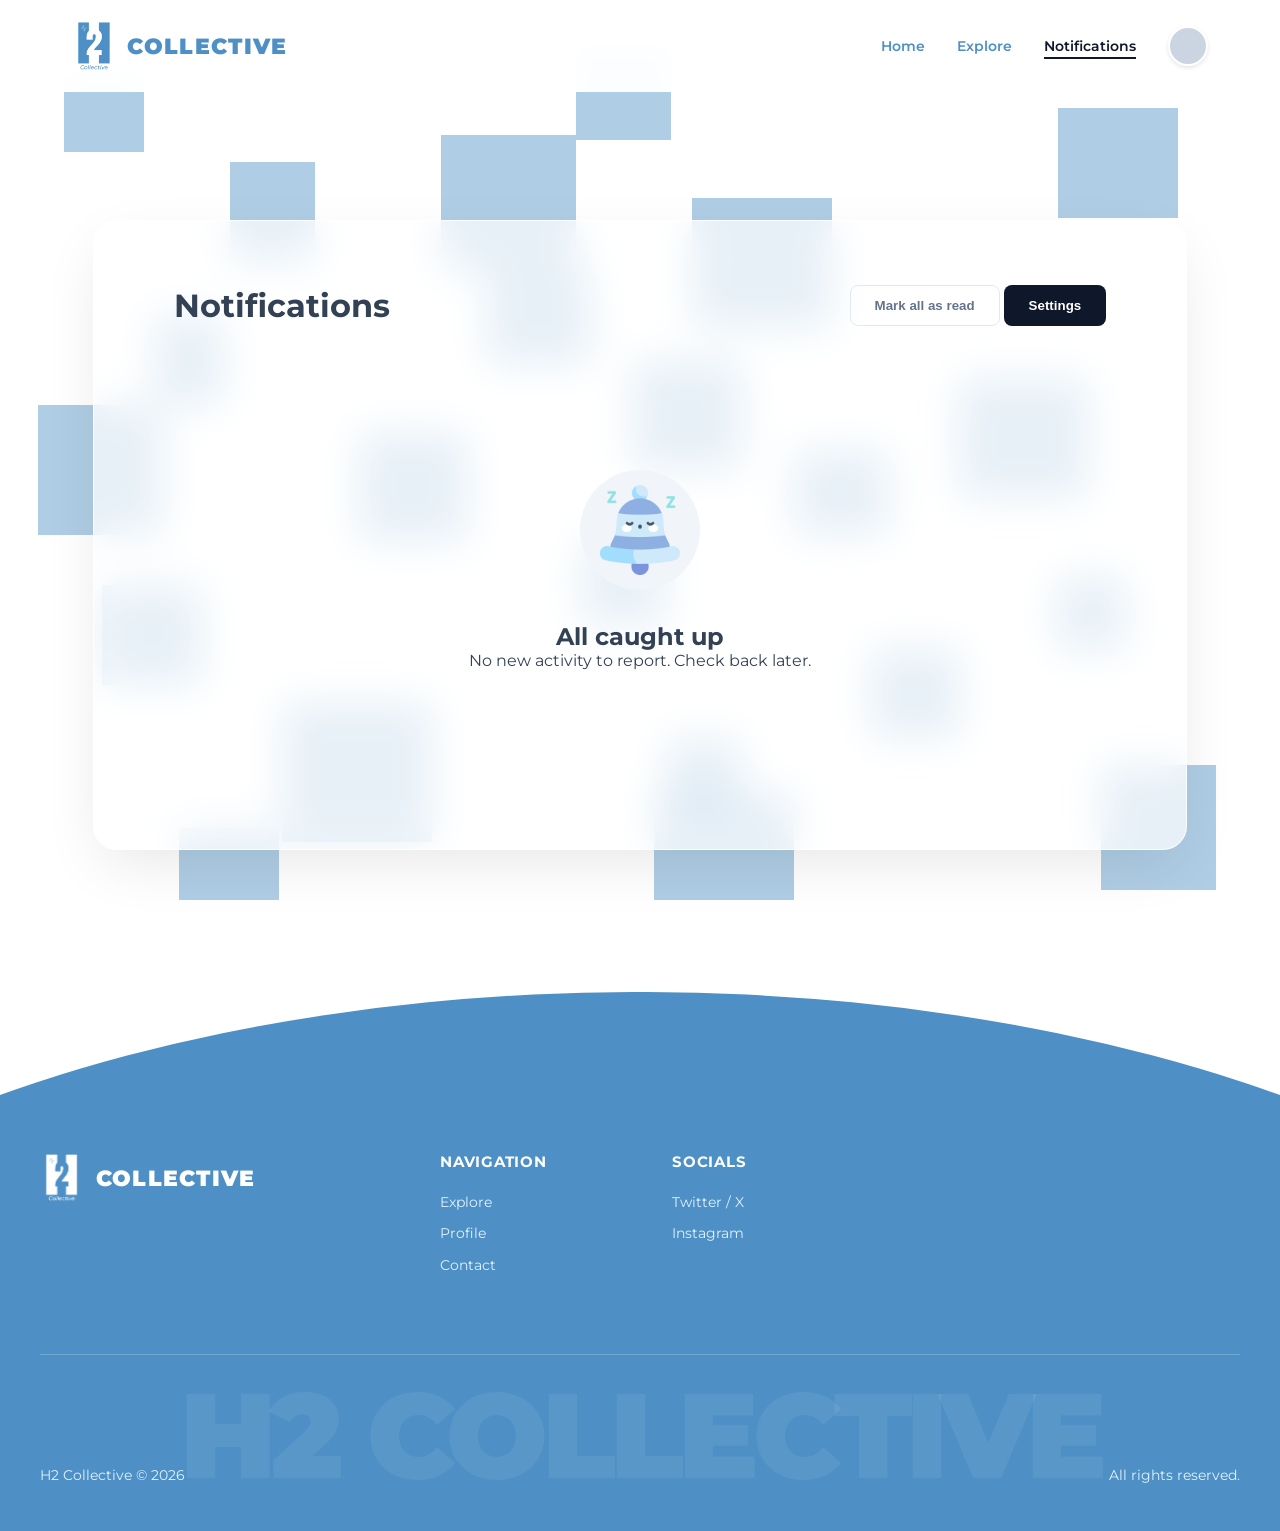
<file: notifications.html>
<!DOCTYPE html>
<html lang="en">
<head>
  <meta charset="UTF-8">
  <meta name="viewport" content="width=device-width, initial-scale=1.0">
  <title>Notifications - H2 Collective</title>
  <link rel="stylesheet" href="landing.css">
  <link rel="stylesheet" href="explore.css">
  <link rel="stylesheet" href="notifications.css">
  <link href="https://fonts.googleapis.com/css2?family=Montserrat:wght@300;400;600;700;900&display=swap" rel="stylesheet">
</head>
<body>

  <div class="landing-wrapper">
    <!-- Blob Engine -->
    <div class="explore-bg-swarm-container">
      <script>
        for (let i = 1; i <= 37; i++) {
          document.write(`<div class="swarm-morph-blob sharp-blob-${i}"></div>`);
        }
      </script>
    </div>
    
    <!-- Updated Universal Navigation -->
    <nav class="landing-nav">
  <div class="nav-container">
    <a href="index.html" class="logo-group light-theme">
      <img src="assets/light-logo.png" alt="H2 Collective" class="brand-logo-img">
      <span class="logo-text">COLLECTIVE</span>
    </a>
    
    <div class="nav-toggle" id="navToggle">
      <span></span><span></span><span></span>
    </div>
    
    <div class="nav-links" id="navLinks">
      <a href="index.html" class="nav-link-item">Home</a>
      <a href="explore.html" class="nav-link-item">Explore</a>
      <a href="notifications.html" class="nav-link-item active-page">Notifications</a>
      
      <div class="nav-profile-container">
        <a href="profile.html" class="nav-profile-icon">
          <div class="profile-avatar-placeholder"></div>
        </a>
        <div class="profile-dropdown-menu">
          <div class="dropdown-header">
            <span class="user-name">User Account</span>
            <span class="user-email">innovator@h2.collective</span>
          </div>
          <a href="profile.html">My Profile</a>
          <a href="settings.html">Settings</a>
          <hr class="dropdown-divider">
          <a href="logout.html" class="logout-link">Log Out</a>
        </div>
      </div>
    </div>
  </div>
</nav>

    <main class="notification-full-panel">
      <div class="notification-content-well">
        <div class="panel-header">
          <h1>Notifications</h1>
          <div class="panel-actions">
            <button class="action-btn secondary">Mark all as read</button>
            <button class="action-btn primary">Settings</button>
          </div>
        </div>
        <div class="empty-state-container">
          <div class="notification-icon-sleep">
            <img src="assets/sleep-bell.png" alt="Sleep Bell">
          </div>
          <h2>All caught up</h2>
          <p>No new activity to report. Check back later.</p>
        </div>
      </div>
    </main>

    <footer id="contact-section" class="landing-footer-brand">
      <div class="footer-top-grid">
        <div class="footer-brand-info">
          <div class="logo-group blue-theme">
            <img src="assets/blue-logo.png" alt="H2 Collective Icon" class="brand-logo-img">
            <span class="logo-text">COLLECTIVE</span>
          </div>
        
        </div>

        <div class="footer-link-column">
          <h4>Navigation</h4>
          <a href="#explore-highlights">Explore</a>
          <a href="profile.html">Profile</a>
          <a href="#contact-section">Contact</a>
        </div>

        <div class="footer-link-column">
          <h4>Socials</h4>
          <a href="https://x.com" target="_blank" rel="noopener">Twitter / X</a>
          <a href="https://instagram.com" target="_blank" rel="noopener">Instagram</a>
        </div>

      </div>

      <div class="footer-bottom-wrapper">
        <div class="footer-watermark-text">H2 COLLECTIVE</div>
        <div class="footer-legal-bar">
          <p>H2 Collective &copy; 2026</p>
          <p>All rights reserved.</p>
        </div>
      </div>
    </footer>
  </div>

  <!-- Mobile Menu Logic -->
  <script>
    document.addEventListener('DOMContentLoaded', () => {
      const navToggle = document.getElementById('navToggle');
      const navLinks = document.getElementById('navLinks');
      
      navToggle.addEventListener('click', (e) => {
        e.stopPropagation();
        navLinks.classList.toggle('active');
      });

      document.addEventListener('click', (e) => {
        if (!navLinks.contains(e.target) && !navToggle.contains(e.target)) {
          navLinks.classList.remove('active');
        }
      });
    });
  </script>
</body>
</html>
</file>
<file: landing.css>
/* --- Core Structural Configurations & Reset --- */
* {
  box-sizing: border-box;
  margin: 0;
  padding: 0;
}

html {
  scroll-behavior: smooth;
}

body {
  font-family: 'Montserrat', sans-serif;
  background-color: #ffffff;
  color: #334155;
  overflow-x: hidden;
}

.landing-wrapper {
  width: 100%;
  margin: 0 auto;
}

/* --- Brand Identity & Enhanced Logo Proportions --- */
.logo-group {
  display: flex;
  align-items: center;
  gap: 0.8rem;
}

.brand-logo-img {
  display: block;
  max-height: 52px; 
  width: auto;
  object-fit: contain;
}

.logo-text {
  font-size: 1.35rem; 
  font-weight: 900;
  letter-spacing: 0.06em;
  user-select: none;
}

.light-theme .logo-text {
  color: #4e90c5; 
}

.blue-theme .logo-text {
  color: #ffffff;
}

/* --- Native Scroll entry animations --- */
@keyframes scrollEntryFade {
  from { opacity: 0; transform: translateY(30px); }
  to { opacity: 1; transform: translateY(0); }
}

.native-scroll-in {
  animation: scrollEntryFade linear both;
  animation-timeline: view();
  animation-range: entry 0% cover 45%;
}

/* --- Navigation Sticky Scroll Animation --- */
@keyframes navSnapWidthAndLaunchAnimation {
  0% {
    max-width: 100%;
    top: 0px;
    border-radius: 0px;
    box-shadow: 0 0 0 rgba(0,0,0,0);
    border-bottom: 1px solid #f1f5f9;
  }
  70% {
    max-width: 1200px;
    top: 20px; 
    border-radius: 0 0 0.75rem 0.75rem;
  }
  100% {
    max-width: 1200px;
    top: 15px; 
    border-radius: 0.75rem;
    box-shadow: 0 16px 36px -12px rgba(15, 23, 42, 0.16);
    border: 1px solid rgba(78, 144, 197, 0.25);
  }
}

.landing-nav {
  position: sticky;
  top: 0;
  width: 100%;
  padding: 1.25rem 0;
  background-color: rgba(255, 255, 255, 0.96);
  backdrop-filter: blur(12px);
  -webkit-backdrop-filter: blur(12px);
  z-index: 1000;
  margin-left: auto;
  margin-right: auto;
  left: 0;
  right: 0;
  
  animation: navSnapWidthAndLaunchAnimation cubic-bezier(0.175, 0.885, 0.32, 1.275) both;
  animation-timeline: scroll();
  animation-range: 0px 100px;
}

.nav-container {
  max-width: 1200px;
  margin: 0 auto;
  padding: 0 2rem;
  display: flex;
  justify-content: space-between;
  align-items: center;
}

.nav-links {
  display: flex;
  align-items: center;
  gap: 2.5rem;
  text-decoration: none;
}
.logo-group {
  text-decoration: none;

}

.nav-link-item {
  text-decoration: none;
  color: #4e90c5; 
  font-size: 0.9rem;
  font-weight: 600;
  position: relative;
  padding: 0.25rem 0;
}

.nav-link-item::after {
  content: '';
  position: absolute;
  bottom: 0;
  left: 0;
  width: 100%;
  height: 2px;
  background-color: #4e90c5;
  transform: scaleX(0);
  transform-origin: right;
  transition: transform 0.3s cubic-bezier(0.16, 1, 0.3, 1);
}

.nav-link-item:hover::after {
  transform: scaleX(1);
  transform-origin: left;
}

.nav-cta-btn {
  text-decoration: none;
  background-color: #4e90c5;
  color: #ffffff;
  font-size: 0.875rem;
  font-weight: 700;
  padding: 0.6rem 1.5rem;
  border-radius: 0.5rem;
  transition: all 0.3s cubic-bezier(0.16, 1, 0.3, 1);
}

.nav-cta-btn:hover {
  background-color: #3b7bb0;
  transform: translateY(-2px) scale(1.03);
  box-shadow: 0 8px 20px rgba(78, 144, 197, 0.25);
}

/* --- HERO MODULE LAYOUT --- */
.hero-section.video-hero {
  position: relative;
  width: 100%;
  min-height: 85vh;
  padding: 8rem 2rem;
  margin-bottom: 5rem;
  display: flex;
  flex-direction: column;
  align-items: center;
  justify-content: center;
  overflow: hidden;
  background-color: #0f172a; 
}

.hero-video-background {
  position: absolute;
  top: 0;
  left: 0;
  width: 100%;
  height: 100%;
  z-index: 1; 
}

.hero-video-background video {
  width: 100% !important;
  height: 100% !important;
  object-fit: cover !important;
  display: block !important;
}

.hero-content {
  position: relative;
  z-index: 5; 
  text-align: center;
  max-width: 850px;
  margin: 0 auto;
}

.hero-badge {
  background-color: rgba(78, 144, 197, 0.35);
  color: #ffffff; 
  font-size: 0.75rem;
  font-weight: 700;
  padding: 0.5rem 1.25rem;
  border-radius: 4px;
  text-transform: uppercase;
  letter-spacing: 0.08em;
  margin-bottom: 2rem;
  display: inline-block;
  backdrop-filter: blur(4px);
  -webkit-backdrop-filter: blur(4px);
}

.hero-title {
  font-size: 3.5rem;
  font-weight: 900;
  color: #ffffff; 
  letter-spacing: -0.04em;
  line-height: 1.15;
  margin-bottom: 1.5rem;
  text-shadow: 0 4px 24px rgba(0, 0, 0, 0.75), 0 2px 4px rgba(0, 0, 0, 0.6);
}

.motto-slot-container {
  width: 100%;
  max-width: 650px;
  margin: 0 auto 1.5rem auto;
  min-height: 40px; 
}

.hero-subtitle {
  font-size: 1.2rem;
  color: #f8fafc; 
  line-height: 1.7;
  margin-bottom: 3rem;
  text-shadow: 0 2px 14px rgba(0, 0, 0, 0.8);
}

.btn {
  text-decoration: none;
  font-size: 0.95rem;
  font-weight: 700;
  padding: 1rem 2.25rem;
  border-radius: 0.5rem;
  transition: all 0.3s cubic-bezier(0.16, 1, 0.3, 1);
  display: inline-block;
}

.btn-hero-primary { 
  background-color: #4e90c5; 
  color: #ffffff; 
  box-shadow: 0 4px 14px rgba(0, 0, 0, 0.35);
  margin-right: 1rem;
}
.btn-hero-primary:hover { 
  background-color: #3b7bb0; 
  transform: translateY(-4px) scale(1.02); 
  box-shadow: 0 12px 24px rgba(78, 144, 197, 0.45);
}
.btn-hero-secondary { 
  background-color: rgba(255, 255, 255, 0.2); 
  color: #ffffff; 
  border: 1px solid rgba(255, 255, 255, 0.4);
  backdrop-filter: blur(8px);
  -webkit-backdrop-filter: blur(8px);
  box-shadow: 0 4px 14px rgba(0, 0, 0, 0.25);
}
.btn-hero-secondary:hover {
  background-color: rgba(255, 255, 255, 0.35);
  transform: translateY(-4px) scale(1.02);
  border-color: rgba(255, 255, 255, 0.7);
}

.home-mechanics { padding: 4rem 2rem; background: #f8fafc; }
.mechanics-container { max-width: 1200px; margin: 0 auto; }
.mechanics-grid { 
  display: grid; 
  grid-template-columns: repeat(auto-fit, minmax(300px, 1fr)); 
  gap: 2rem; 
  margin-top: 3rem; 
}
.mech-card { 
  padding: 2rem; 
  background: white; 
  border-radius: 1rem; 
  border: 1px solid #e2e8f0; 
}
.mech-card h3 { margin-bottom: 1rem; color: #0f172a; }
.mech-card p { color: #64748b; font-size: 0.95rem; line-height: 1.6; }


/* --- SECTION 1: Asymmetric Role Blobs --- */
.roles-section {
  position: relative;
  display: flex;
  gap: 2.5rem;
  margin-bottom: 4rem;
  max-width: 1200px;
  margin-left: auto;
  margin-right: auto;
  padding: 6rem 2rem;
}

.edge-blob {
  position: absolute;
  background-color: #4e90c5;
  opacity: 0.14;
  z-index: 1;
  pointer-events: none;
}

.blob-alpha { width: 280px; height: 280px; left: -100px; top: -5%; animation: collideOrbitAlpha 11s infinite cubic-bezier(0.37, 0, 0.63, 1) alternate; }
.blob-beta { width: 240px; height: 310px; right: -90px; bottom: -2%; animation: collideOrbitBeta 13s infinite cubic-bezier(0.37, 0, 0.63, 1) alternate; }
.blob-gamma { width: 190px; height: 190px; left: 35%; bottom: -15%; animation: collideOrbitGamma 9s infinite cubic-bezier(0.37, 0, 0.63, 1) alternate; }
.blob-delta { width: 220px; height: 220px; left: -50px; bottom: 10%; animation: collideOrbitDelta 15s infinite cubic-bezier(0.37, 0, 0.63, 1) alternate; }
.blob-epsilon { width: 260px; height: 200px; right: 20%; top: -10%; animation: collideOrbitEpsilon 12s infinite cubic-bezier(0.37, 0, 0.63, 1) alternate; }

@keyframes collideOrbitAlpha {
  0% { border-radius: 40% 60% 40% 60% / 50%; transform: translate(0, 0) scale(1) rotate(0deg); }
  50% { border-radius: 60% 40% 70% 30% / 40% 60%; transform: translate(45px, 60px) scale(1.15) rotate(120deg); }
  100% { border-radius: 35% 65% 45% 55% / 55% 45%; transform: translate(-20px, 110px) scale(0.9) rotate(240deg); }
}
@keyframes collideOrbitBeta {
  0% { border-radius: 50%; transform: translate(0, 0) rotate(0deg); }
  45% { border-radius: 30% 70% 40% 60% / 60% 40%; transform: translate(-60px, -70px) scale(1.08) rotate(-90deg); }
  100% { border-radius: 65% 35% 60% 40% / 40% 60%; transform: translate(15px, -130px) scale(0.95) rotate(-180deg); }
}
@keyframes collideOrbitGamma { 0% { border-radius: 60% 40% 50% 50%; transform: translate(0, 0) scale(1); } 100% { border-radius: 40% 60% 65% 35%; transform: translate(-80px, -90px) scale(1.2); } }
@keyframes collideOrbitDelta {
  0% { border-radius: 35% 65% 50% 50% / 40% 40% 60% 60%; transform: translateY(0) translateX(0); }
  50% { border-radius: 55% 45% 35% 65% / 60% 50% 50% 40%; transform: translateY(-100px) translateX(30px) scale(1.1); }
  100% { border-radius: 45% 55% 60% 40% / 45% 45% 55% 55%; transform: translateY(-40px) translateX(65px) scale(0.95); }
}
@keyframes collideOrbitEpsilon { 0% { border-radius: 50% 50% 40% 60%; transform: translate(0, 0) scale(0.95); } 100% { border-radius: 35% 65% 65% 35%; transform: translate(90px, 80px) scale(1.15) rotate(75deg); } }

.role-card {
  flex: 1;
  background-color: #ffffff;
  border: 1px solid #e2e8f0;
  border-radius: 0.75rem;
  padding: 3rem 2.5rem;
  position: relative;
  z-index: 5; 
  transition: transform 0.4s cubic-bezier(0.16, 1, 0.3, 1), box-shadow 0.4s cubic-bezier(0.16, 1, 0.3, 1), border-color 0.3s ease;
}
.role-card:hover { 
  transform: translateY(-10px) scale(1.01); 
  border-color: #4e90c5;
  box-shadow: 0 24px 45px -10px rgba(78, 144, 197, 0.16); 
}
.role-icon { font-size: 2.25rem; margin-bottom: 1.5rem; display: inline-block; transition: transform 0.3s ease; }
.role-card:hover .role-icon { transform: scale(1.2) rotate(6deg); }
.role-title { font-size: 1.4rem; font-weight: 700; color: #000000; margin-bottom: 1rem; }
.role-description { font-size: 0.95rem; color: #64748b; line-height: 1.65; }

/* --- UNIFIED GREY BACKDROP CONFIGURATION --- */
.unified-grey-container {
  width: 100%;
  background-color: #f8fafc; 
  border-top: 1px solid #e2e8f0;
  border-bottom: 1px solid #e2e8f0;
  padding: 6rem 0;
  margin-bottom: 4rem;
}

.about-section {
  width: 100%;
  padding-bottom: 5rem;
}

.about-inner { 
  max-width: 1200px;
  margin: 0 auto;
  display: flex; 
  gap: 4rem; 
  align-items: center; 
  padding: 0 2rem;
}
.about-narrative { flex: 1.2; }
.mini-accent-title { color: #4e90c5; font-size: 0.75rem; font-weight: 700; text-transform: uppercase; margin-bottom: 0.75rem; letter-spacing: 0.05em; }
.about-main-title { font-size: 2.25rem; font-weight: 900; color: #000000; line-height: 1.2; margin-bottom: 1.5rem; letter-spacing: -0.02em; }
.about-lead-text { font-size: 1.05rem; color: #475569; line-height: 1.65; margin-bottom: 2rem; }
.about-pillars { display: flex; flex-direction: column; gap: 2rem; }
.pillar-item { display: flex; gap: 1.25rem; }
.pillar-indicator { width: 4px; background-color: #4e90c5; border-radius: 2px; flex-shrink: 0; }
.pillar-title { font-size: 1.1rem; font-weight: 700; color: #000000; margin-bottom: 0.35rem; }
.pillar-desc { font-size: 0.875rem; color: #64748b; line-height: 1.55; }
.about-media-block { flex: 1; }
.media-card-wrapper { position: relative; border: 1px solid #e2e8f0; border-radius: 0.75rem; overflow: hidden; box-shadow: 0 10px 30px rgba(0,0,0,0.03); }
.about-image-asset { width: 100%; height: auto; display: block; }
.media-floating-badge { position: absolute; bottom: 1rem; left: 1rem; background-color: #000000; color: #ffffff; font-size: 0.75rem; font-weight: 700; padding: 0.5rem 0.85rem; border-radius: 4px; display: flex; align-items: center; gap: 0.5rem; }
.media-floating-badge .pulse-dot { width: 6px; height: 6px; background-color: #4e90c5; border-radius: 50%; animation: beacon 2s infinite ease-in-out; }

/* --- Functional Workflow --- */
.flow-section {
  max-width: 1200px;
  margin: 0 auto;
  background-color: #ffffff;
  border: 1px solid #e2e8f0;
  border-radius: 1rem;
  padding: 4rem 2rem;
  text-align: center;
}
.section-heading { font-size: 1.75rem; font-weight: 800; color: #000000; margin-bottom: 3rem; }
.flow-container { display: flex; gap: 2rem; text-align: left; }
.flow-step { flex: 1; background-color: #f8fafc; border: 1px solid #e2e8f0; padding: 2rem; border-radius: 0.5rem; transition: transform 0.3s ease; }
.flow-step:hover { transform: translateY(-4px); }
.step-num { font-size: 2rem; font-weight: 900; color: rgba(78, 144, 197, 0.25); margin-bottom: 1rem; }
.step-title { font-size: 1.125rem; font-weight: 700; color: #000000; margin-bottom: 0.5rem; }
.step-text { font-size: 0.875rem; color: #64748b; line-height: 1.55; }

/* --- EXPLORE HIGHLIGHTS SECTION --- */
.explore-highlight-section {
  max-width: 1200px;
  margin: 0 auto;
  padding: 0 2rem 10rem 2rem; /* Enhanced padding bottom for extra container length */
  position: relative; 
}

/* --- Sharp Background Swarm Blobs System --- */
.swarm-blob {
  position: absolute;
  background-color: rgba(78, 144, 197, 0.25);
  z-index: 1; 
  pointer-events: none; 
}

.swarm-one { width: 220px; height: 220px; top: -5%; left: -5%; animation: swarmOrbitOne 14s infinite linear alternate; }
.swarm-two { width: 380px; height: 380px; right: -5%; top: 15%; animation: swarmOrbitTwo 15s infinite linear alternate; }
.swarm-three { width: 200px; height: 190px; bottom: 5%; left: 15%; animation: swarmOrbitThree 16s infinite linear alternate; }
.swarm-four { width: 340px; height: 340px; right: 15%; bottom: -60px; animation: swarmOrbitFour 13s infinite linear alternate; }
.swarm-five { width: 190px; height: 210px; left: 5%; top: 35%; animation: swarmOrbitFive 15s infinite linear alternate; }
.swarm-micro-a { width: 80px; height: 80px; left: 45%; top: -5%; animation: swarmOrbitMicroA 8s infinite ease-in-out alternate; }
.swarm-micro-b { width: 95px; height: 95px; right: 5%; bottom: -20px; animation: swarmOrbitMicroB 9s infinite ease-in-out alternate; }

@keyframes swarmOrbitOne {
  0% { border-radius: 30% 70% 70% 30% / 30% 30% 70% 70%; transform: translate(0, 0) rotate(0deg); }
  100% { border-radius: 70% 30% 30% 70% / 70% 70% 30% 30%; transform: translate(80px, 60px) rotate(360deg); }
}
@keyframes swarmOrbitTwo {
  0% { border-radius: 42% 58% 70% 30% / 45% 45% 55% 55%; transform: translate(0, 0) scale(1); }
  100% { border-radius: 38% 62% 40% 60% / 65% 35% 65% 35%; transform: translate(-80px, 80px) scale(1.05); }
}
@keyframes swarmOrbitThree {
  0% { border-radius: 40% 60% 40% 60%; transform: translate(0, 0); }
  100% { border-radius: 60% 40% 60% 40%; transform: translate(-40px, -80px); }
}
@keyframes swarmOrbitFour {
  0% { border-radius: 70% 30% 50% 50%; transform: translate(0, 0); }
  100% { border-radius: 30% 70% 40% 60%; transform: translate(60px, 60px); }
}
@keyframes swarmOrbitFive {
  0% { border-radius: 35% 65% 60% 40%; transform: translate(0, 0) rotate(0deg); }
  100% { border-radius: 65% 35% 40% 60%; transform: translate(70px, 40px) rotate(90deg); }
}
@keyframes swarmOrbitMicroA {
  0% { border-radius: 50%; transform: translate(0, 0); }
  100% { border-radius: 25% 75% 40% 60%; transform: translate(-30px, 50px); }
}
@keyframes swarmOrbitMicroB {
  0% { border-radius: 60% 40% 70% 30%; transform: translate(0, 0); }
  100% { border-radius: 40% 60% 30% 70%; transform: translate(40px, 40px); }
}

.explore-header { position: relative; z-index: 5; }
.section-heading-left { font-size: 2.25rem; font-weight: 900; color: #000000; letter-spacing: -0.03em; margin-top: 0.5rem; margin-bottom: 0.75rem; }
.section-subtext { font-size: 1.05rem; color: #64748b; margin-bottom: 3.5rem; }
.explore-grid { display: grid; grid-template-columns: repeat(auto-fit, minmax(320px, 1fr)); gap: 2rem; position: relative; z-index: 5; }

.explore-card-item {
  background-color: #ffffff;
  border: 1px solid #e2e8f0;
  border-radius: 0.75rem;
  padding: 2.25rem;
  display: flex;
  flex-direction: column;
  justify-content: space-between;
  position: relative;
  z-index: 5;
  transition: transform 0.4s cubic-bezier(0.16, 1, 0.3, 1), border-color 0.3s ease, box-shadow 0.4s ease;
}
.explore-card-item:hover { 
  transform: translateY(-12px) scale(1.02); 
  border-color: #4e90c5; 
  box-shadow: 0 20px 40px -15px rgba(78, 144, 197, 0.25);
}
.card-tag { align-self: flex-start; font-size: 0.7rem; font-weight: 700; text-transform: uppercase; padding: 0.3rem 0.75rem; border-radius: 4px; margin-bottom: 1.5rem; }
.tech-tag { background-color: rgba(78, 144, 197, 0.1); color: #4e90c5; }
.UI-tag { background-color: #f0fdf4; color: #16a34a; }
.smart-contract-tag { background-color: #faf5ff; color: #9333ea; }
.explore-card-title { font-size: 1.25rem; font-weight: 700; color: #000000; margin-bottom: 0.75rem; }
.explore-card-desc { font-size: 0.925rem; color: #64748b; line-height: 1.6; margin-bottom: 2rem; }
.explore-card-meta { display: flex; justify-content: space-between; align-items: center; border-top: 1px solid #f1f5f9; padding-top: 1.25rem; }
.meta-pool { font-size: 0.85rem; font-weight: 600; color: #64748b; }
.meta-action-arrow { color: #4e90c5; font-weight: 700; transition: transform 0.3s cubic-bezier(0.16, 1, 0.3, 1); }
.explore-card-item:hover .meta-action-arrow { transform: translateX(6px) scale(1.2); }

.explore-action-container {
  width: 100%;
  display: flex;
  justify-content: center;
  margin-top: 4rem;
  position: relative;
  z-index: 10;
}

.explore-see-more-btn {
  text-decoration: none;
  background-color: #000000;
  color: #ffffff;
  font-size: 0.9rem;
  font-weight: 700;
  padding: 1rem 2.5rem;
  border-radius: 9999px;
  display: flex;
  align-items: center;
  gap: 0.75rem;
  box-shadow: 0 8px 24px rgba(0, 0, 0, 0.12);
  transition: all 0.3s cubic-bezier(0.16, 1, 0.3, 1);
}
.explore-see-more-btn:hover {
  transform: translateY(-3px);
  background-color: #1e293b;
  box-shadow: 0 12px 32px rgba(15, 23, 42, 0.24);
}
.explore-see-more-btn .arrow-icon { transition: transform 0.3s ease; }
.explore-see-more-btn:hover .arrow-icon { transform: translateX(4px); }

/* --- BRAND FOOTER (COOL AZURE + CONCAVE GEOMETRY) --- */
.landing-footer-brand {
  background-color: #4e90c5; 
  color: #ffffff;
  padding: 10rem 2rem 3rem 2rem; 
  position: relative;
  z-index: 10;
  
  /* Concave geometry curve clipping map */
  clip-path: ellipse(85% 100% at 50% 100%);
  border-top: none;
}

.footer-top-grid { 
  max-width: 1200px; 
  margin: 0 auto; 
  display: grid; 
  grid-template-columns: 2fr repeat(2, 1fr) 2fr; 
  gap: 4rem; 
}

.footer-brand-info { display: flex; flex-direction: column; gap: 1.25rem; }
.footer-brand-desc { font-size: 0.95rem; color: #e0f2fe; line-height: 1.6; max-width: 320px; }
.footer-cta-wrapper { display: flex; align-items: center; gap: 1rem; margin-top: 0.5rem; }

.footer-primary-btn { 
  text-decoration: none; 
  background-color: #ffffff; 
  color: #4e90c5; 
  font-size: 0.85rem; 
  font-weight: 700; 
  padding: 0.75rem 1.5rem; 
  border-radius: 9999px; 
  transition: all 0.2s ease;
  box-shadow: 0 4px 12px rgba(0, 0, 0, 0.08);
}
.footer-primary-btn:hover { transform: translateY(-3px); background-color: #f8fafc; }

.footer-social-pill { 
  width: 38px; 
  height: 38px; 
  border-radius: 50%; 
  background-color: rgba(255, 255, 255, 0.15); 
  color: #ffffff; 
  display: flex; 
  justify-content: center; 
  align-items: center; 
  transition: all 0.2s ease;
}
.footer-social-pill:hover { background-color: #ffffff; color: #4e90c5; transform: scale(1.1); }

.footer-link-column { display: flex; flex-direction: column; gap: 0.85rem; }
.footer-link-column h4 { font-size: 0.95rem; font-weight: 700; color: #ffffff; margin-bottom: 0.5rem; text-transform: uppercase; letter-spacing: 0.05em; }
.footer-link-column a { text-decoration: none; font-size: 0.9rem; color: #e0f2fe; transition: color 0.2s ease; }
.footer-link-column a:hover { color: #ffffff; text-decoration: underline; }

.footer-support-panel { display: flex; flex-direction: column; }
.support-label-text { font-size: 0.85rem; line-height: 1.5; color: #e0f2fe; margin-bottom: 1rem; }
.footer-email-form { display: flex; flex-direction: column; gap: 0.65rem; width: 100%; }

.footer-input-field {
  width: 100%;
  padding: 0.75rem 1rem;
  border-radius: 0.35rem;
  border: 1px solid rgba(255, 255, 255, 0.25);
  background-color: rgba(255, 255, 255, 0.12);
  color: #ffffff;
  font-family: inherit;
  font-size: 0.85rem;
  outline: none;
}
.footer-input-field:focus { border-color: #ffffff; background-color: rgba(255, 255, 255, 0.2); }
.footer-input-field::placeholder { color: rgba(255, 255, 255, 0.6); }

.footer-input-submit-btn {
  width: 100%;
  padding: 0.75rem;
  border-radius: 0.35rem;
  border: none;
  background-color: #ffffff;
  color: #4e90c5;
  font-weight: 700;
  font-size: 0.85rem;
  cursor: pointer;
  font-family: inherit;
  transition: background-color 0.2s ease, transform 0.2s ease;
}
.footer-input-submit-btn:hover { background-color: #f8fafc; transform: translateY(-1px); }

.footer-bottom-wrapper { 
  max-width: 1200px; 
  margin: 5rem auto 0 auto; 
  padding-top: 2rem; 
  border-top: 1px solid rgba(255, 255, 255, 0.2); 
}

.footer-watermark-text { 
  font-size: 7.5rem; 
  font-weight: 900; 
  color: rgba(255, 255, 255, 0.07); 
  letter-spacing: -0.05em; 
  text-align: center; 
  user-select: none; 
  pointer-events: none; 
  line-height: 0.8; 
  margin-bottom: -1rem; 
}

.footer-legal-bar { display: flex; justify-content: space-between; align-items: center; font-size: 0.85rem; color: #e0f2fe; }

@keyframes beacon { 0%, 100% { transform: scale(1); opacity: 1; } 50% { transform: scale(1.4); opacity: 0.6; } }




.nav-profile-icon {
  display: flex;
  align-items: center;
  justify-content: center;
  text-decoration: none;
}

.profile-avatar-placeholder {
  width: 40px;
  height: 40px;
  background-color: #cbd5e1;
  border-radius: 50%;
  border: 2px solid #ffffff;
  box-shadow: 0 2px 4px rgba(0,0,0,0.1);
  transition: transform 0.2s ease;
}

.profile-avatar-placeholder:hover {
  transform: scale(1.1);
  background-color: #4e90c5;
}

/* --- Responsive Viewports --- */
@media (max-width: 992px) {
  .about-inner { flex-direction: column; gap: 3rem; }
  .edge-blob, .swarm-blob { display: none; }
  .footer-top-grid { grid-template-columns: 1fr 1fr; gap: 3rem; }
  .footer-watermark-text { font-size: 4.5rem; }
}

@media (max-width: 768px) {
  .hero-title { font-size: 2.25rem; }
  .roles-section, .flow-container, .footer-top-grid { flex-direction: column; grid-template-columns: 1fr; }
  .hero-section.video-hero { min-height: auto; padding: 4rem 1rem; }
  .nav-links { gap: 1.25rem; }
  .nav-container { padding: 0 1rem; }
  .footer-watermark-text { display: none; }

  .nav-toggle { display: flex !important; flex-direction: column; gap: 5px; cursor: pointer; }
  .nav-toggle span { display: block; width: 25px; height: 3px; background: #0f172a; border-radius: 2px; }

  .nav-links {
    display: none; 
    position: absolute;
    top: 100%;
    left: 0;
    width: 100%;
    background: #ffffff;
    flex-direction: column;
    padding: 2rem 0;
    gap: 1.5rem;
    align-items: center;
    box-shadow: 0 10px 15px rgba(0,0,0,0.05);
    z-index: 1000;
  }

  .nav-links.active { display: flex !important; }

}
</file>
<file: explore.css>
/* --- EXPLORE INTERFACE BASE LAYOUT --- */
.explore-dashboard-container {
  max-width: 1200px;
  margin: 0 auto;
  padding: 4rem 2rem 14rem 2rem;
  position: relative;
  z-index: 10;
}

.explore-page-header {
  margin-bottom: 3rem;
  position: relative;
  z-index: 5;
}

.explore-main-title {
  font-size: 2.75rem;
  font-weight: 900;
  color: #0f172a;
  letter-spacing: -0.04em;
  margin-top: 0.5rem;
  margin-bottom: 0.75rem;
}

.explore-subtext {
  font-size: 1.1rem;
  color: #64748b;
  max-width: 650px;
}

/* --- HORIZONTAL DISCOVER FILTER ROW --- */
.discover-filter-bar-wrapper {
  background-color: rgba(255, 255, 255, 0.9);
  backdrop-filter: blur(12px);
  -webkit-backdrop-filter: blur(12px);
  border: 1px solid #e2e8f0;
  border-radius: 0.75rem;
  padding: 1rem 1.25rem;
  margin-bottom: 3rem;
  box-shadow: 0 4px 30px rgba(15, 23, 42, 0.03);
  display: flex;
  align-items: center;
  justify-content: space-between;
  gap: 1.5rem;
  z-index: 20;
  position: relative;
}

.search-input-group {
  display: flex;
  align-items: center;
  gap: 0.75rem;
  flex-grow: 1;
  background-color: #f8fafc;
  border: 1px solid #e2e8f0;
  border-radius: 0.5rem;
  padding: 0.65rem 1rem;
  transition: border-color 0.2s ease;
}
.search-input-group:focus-within {
  border-color: #4e90c5;
}

.search-icon-symbol {
  font-size: 1rem;
  color: #94a3b8;
}

.global-discover-search-input {
  width: 100%;
  background: none;
  border: none;
  outline: none;
  font-family: inherit;
  font-size: 0.9rem;
  color: #0f172a;
}
.global-discover-search-input::placeholder {
  color: #94a3b8;
}

.filter-dropdowns-group {
  display: flex;
  align-items: center;
  gap: 1rem;
  flex-shrink: 0;
}

.select-dropdown-container {
  position: relative;
}

.discover-select-filter {
  appearance: none;
  -webkit-appearance: none;
  background-color: #ffffff;
  border: 1px solid #e2e8f0;
  border-radius: 0.5rem;
  padding: 0.65rem 2.5rem 0.65rem 1rem;
  font-family: inherit;
  font-size: 0.875rem;
  font-weight: 500;
  color: #475569;
  outline: none;
  cursor: pointer;
  transition: all 0.2s ease;
}
.discover-select-filter:hover {
  border-color: #cbd5e1;
  color: #0f172a;
}

/* Elegant dropdown arrow helper */
.select-dropdown-container::after {
  content: "▾";
  position: absolute;
  right: 1rem;
  top: 50%;
  transform: translateY(-50%);
  font-size: 0.8rem;
  color: #94a3b8;
  pointer-events: none;
}

.discover-search-submit-btn {
  background-color: #0f172a;
  color: #ffffff;
  border: none;
  border-radius: 0.5rem;
  padding: 0.65rem 1.5rem;
  font-family: inherit;
  font-size: 0.875rem;
  font-weight: 600;
  cursor: pointer;
  transition: background-color 0.2s ease;
}
.discover-search-submit-btn:hover {
  background-color: #4e90c5;
}

/* --- FEED & RE-ENGINEERED 60% MEDIA RATIO CARDS --- */
.explore-feed-section {
  width: 100%;
}

.campaign-results-counter {
  font-size: 0.9rem;
  color: #64748b;
  margin-bottom: 1.5rem;
}

.campaigns-master-grid {
  display: grid;
  grid-template-columns: repeat(auto-fill, minmax(280px, 1fr));
  gap: 2rem;
}

.explore-feed-section .explore-card-item {
  background-color: rgba(255, 255, 255, 0.85);
  backdrop-filter: blur(8px);
  -webkit-backdrop-filter: blur(8px);
  border: 1px solid #e2e8f0;
  border-radius: 0.75rem;
  overflow: hidden;
  display: flex;
  flex-direction: column;
  padding: 0;
  min-height: 440px;
  transition: transform 0.4s cubic-bezier(0.16, 1, 0.3, 1), border-color 0.3s ease, box-shadow 0.4s ease;
}

.explore-feed-section .explore-card-item:hover {
  transform: translateY(-12px) scale(1.015);
  border-color: #4e90c5;
  box-shadow: 0 25px 50px -12px rgba(78, 144, 197, 0.2);
}

.card-media-upload-slot {
  width: 100%;
  height: 240px;
  background-color: #e2e8f0;
  border-bottom: 1px solid #e2e8f0;
  position: relative;
  overflow: hidden;
}

.uploader-preview-image {
  width: 100%;
  height: 100%;
  object-fit: cover;
  transition: transform 0.6s cubic-bezier(0.16, 1, 0.3, 1);
}
.explore-card-item:hover .uploader-preview-image {
  transform: scale(1.05);
}

.placeholder-overlay-text {
  position: absolute;
  bottom: 0.75rem;
  right: 0.75rem;
  background-color: rgba(15, 23, 42, 0.75);
  backdrop-filter: blur(4px);
  -webkit-backdrop-filter: blur(4px);
  color: #ffffff;
  font-size: 0.65rem;
  font-weight: 600;
  padding: 0.25rem 0.5rem;
  border-radius: 4px;
}

.card-details-content {
  padding: 1.5rem;
  display: flex;
  flex-direction: column;
  justify-content: space-between;
  flex-grow: 1;
}

.card-tag {
  align-self: flex-start;
  font-size: 0.7rem;
  font-weight: 700;
  text-transform: uppercase;
  padding: 0.3rem 0.75rem;
  border-radius: 4px;
  margin-bottom: 1.25rem;
}
.tech-tag { background-color: rgba(78, 144, 197, 0.12); color: #4e90c5; }
.game-tag { background-color: #fff7ed; color: #ea580c; }
.design-tag { background-color: #f0fdf4; color: #16a34a; }
.writing-tag { background-color: #faf5ff; color: #9333ea; }

.explore-feed-section .explore-card-title {
  font-size: 1.15rem;
  font-weight: 700;
  color: #0f172a;
  line-height: 1.3;
  margin-bottom: 0.5rem;
}
.explore-feed-section .explore-card-desc {
  font-size: 0.85rem;
  color: #64748b;
  line-height: 1.5;
  margin-bottom: 1.5rem;
}

.explore-card-meta {
  display: flex;
  justify-content: space-between;
  align-items: center;
  border-top: 1px solid #f1f5f9;
  padding-top: 1.25rem;
}
.meta-pool { font-size: 0.825rem; font-weight: 600; color: #64748b; }
.meta-action-arrow { color: #4e90c5; font-weight: 700; transition: transform 0.3s ease; }
.explore-card-item:hover .meta-action-arrow { transform: translateX(6px); }

/* --- ACTIVE NAVIGATION SYNC --- */
.nav-link-item.active-page { color: #0f172a; }
.nav-link-item.active-page::after { transform: scaleX(1); background-color: #0f172a; }

.logo-group {
  text-decoration: none;

}

/* ================= 22 SHARP UNBLURRED BACKGROUND SWARM MATRIX ================= */
.explore-bg-swarm-container {
  position: fixed;
  top: 0; left: 0;
  width: 100vw; height: 100vh;
  z-index: 1;
  pointer-events: none;
  overflow: hidden;
}

.swarm-morph-blob {
  position: absolute;
  background-color: #4e90c5;
  opacity: 0.45; /* Kept very soft since blur is removed, ensuring content remains highly readable */
  /* filter: blur(40px); REMOVED: Blobs are now perfectly sharp */
}

/* Sharp Blobs Coordinate Vectors & Independent Spatial Speeds */
.sharp-blob-1  { width: 80px;  height: 80px;  left: 5%;   top: 8%;   animation: morphSharpAlpha 14s infinite alternate ease-in-out; }
.sharp-blob-2  { width: 120px; height: 110px; right: 8%;  top: 12%;  animation: morphSharpBeta 18s infinite alternate ease-in-out; }
.sharp-blob-3  { width: 95px;  height: 95px;  left: 45%;  top: 5%;   animation: morphSharpGamma 16s infinite alternate ease-in-out; }
.sharp-blob-4  { width: 140px; height: 130px; right: 35%; top: 22%;  animation: morphSharpDelta 22s infinite alternate ease-in-out; }
.sharp-blob-5  { width: 70px;  height: 90px;  left: 12%;  top: 35%;  animation: morphSharpEpsilon 15s infinite alternate ease-in-out; }
.sharp-blob-6  { width: 110px; height: 110px; left: 28%;  top: 48%;  animation: morphSharpAlpha 20s infinite alternate-reverse ease-in-out; }
.sharp-blob-7  { width: 130px; height: 120px; right: 15%; top: 42%;  animation: morphSharpBeta 24s infinite alternate-reverse ease-in-out; }
.sharp-blob-8  { width: 85px;  height: 85px;  right: 48%; top: 60%;  animation: morphSharpGamma 19s infinite alternate ease-in-out; }
.sharp-blob-9  { width: 100px; height: 100px; left: 8%;   top: 65%;  animation: morphSharpDelta 17s infinite alternate ease-in-out; }
.sharp-blob-10 { width: 150px; height: 140px; left: 22%;  top: 78%;  animation: morphSharpEpsilon 26s infinite alternate ease-in-out; }
.sharp-blob-11 { width: 90px;  height: 90px;  right: 25%; top: 72%;  animation: morphSharpAlpha 16s infinite alternate ease-in-out; }
.sharp-blob-12 { width: 115px; height: 125px; right: 5%;  top: 85%;  animation: morphSharpBeta 21s infinite alternate-reverse ease-in-out; }
.sharp-blob-13 { width: 75px;  height: 75px;  left: 52%;  top: 82%;  animation: morphSharpGamma 13s infinite alternate ease-in-out; }
.sharp-blob-14 { width: 105px; height: 95px;  left: 38%;  top: 30%;  animation: morphSharpDelta 18s infinite alternate-reverse ease-in-out; }
.sharp-blob-15 { width: 135px; height: 135px; right: 55%; top: 15%;  animation: morphSharpEpsilon 23s infinite alternate ease-in-out; }
.sharp-blob-16 { width: 85px;  height: 100px; left: 18%;  top: 18%;  animation: morphSharpAlpha 15s infinite alternate-reverse ease-in-out; }
.sharp-blob-17 { width: 110px; height: 110px; right: 42%; top: 40%;  animation: morphSharpBeta 19s infinite alternate ease-in-out; }
.sharp-blob-18 { width: 95px;  height: 85px;  left: 62%;  top: 50%;  animation: morphSharpGamma 22s infinite alternate-reverse ease-in-out; }
.sharp-blob-19 { width: 125px; height: 130px; left: 3%;   top: 45%;  animation: morphSharpDelta 25s infinite alternate ease-in-out; }
.sharp-blob-20 { width: 70px;  height: 75px;  right: 12%; top: 64%;  animation: morphSharpEpsilon 14s infinite alternate-reverse ease-in-out; }
.sharp-blob-21 { width: 140px; height: 145px; right: 38%; top: 88%;  animation: morphSharpAlpha 28s infinite alternate ease-in-out; }
.sharp-blob-22 { width: 100px; height: 110px; left: 14%;  top: 92%;  animation: morphSharpBeta 20s infinite alternate ease-in-out; }

/* Sharp Organic Boundary Form Animations */
@keyframes morphSharpAlpha {
  0% { border-radius: 42% 58% 70% 30% / 45% 45% 55% 55%; transform: translate(0, 0) scale(1) rotate(0deg); }
  50% { border-radius: 70% 30% 52% 48% / 60% 40% 60% 40%; transform: translate(40px, 50px) scale(1.08) rotate(90deg); }
  100% { border-radius: 48% 52% 38% 62% / 40% 65% 35% 60%; transform: translate(-20px, 90px) scale(0.95) rotate(180deg); }
}
@keyframes morphSharpBeta {
  0% { border-radius: 50%; transform: translate(0, 0) scale(0.95) rotate(0deg); }
  50% { border-radius: 35% 65% 40% 60% / 60% 40% 60% 40%; transform: translate(-60px, 35px) scale(1.1) rotate(-60deg); }
  100% { border-radius: 65% 35% 60% 40% / 40% 60% 45% 55%; transform: translate(-25px, -45px) scale(1) rotate(-120deg); }
}
@keyframes morphSharpGamma {
  0% { border-radius: 60% 40% 40% 60% / 50%; transform: translate(0, 0) scale(1); }
  50% { border-radius: 40% 60% 65% 35% / 40% 55% 45% 60%; transform: translate(50px, -60px) scale(0.92); }
  100% { border-radius: 55% 45% 35% 65% / 60% 40% 60% 40%; transform: translate(-30px, 30px) scale(1.05); }
}
@keyframes morphSharpDelta {
  0% { border-radius: 38% 62% 50% 50% / 45% 45% 55% 55%; transform: translate(0, 0); }
  50% { border-radius: 65% 35% 38% 62% / 55% 48% 52% 45%; transform: translate(-70px, -40px) scale(1.06); }
  100% { border-radius: 45% 55% 58% 42% / 40% 60% 40% 60%; transform: translate(20px, -70px) scale(0.95); }
}
@keyframes morphSharpEpsilon {
  0% { border-radius: 50% 50% 35% 65% / 40% 60% 40% 60%; transform: translate(0, 0); }
  100% { border-radius: 35% 65% 65% 35% / 60% 35% 65% 40%; transform: translate(60px, -50px) scale(1.1) rotate(45deg); }
}

/* --- RESPONSIVE WORKFLOWS --- */
@media (max-width: 992px) {
  .discover-filter-bar-wrapper {
    flex-direction: column;
    align-items: stretch;
    gap: 1rem;
  }
  .filter-dropdowns-group {
    width: 100%;
  }
  .select-dropdown-container {
    flex-grow: 1;
  }
  .discover-select-filter {
    width: 100%;
  }
}

/* --- UNIVERSAL MOBILE NAV --- */
@media (max-width: 768px) {
  /* Show hamburger, hide links by default */
  .nav-toggle { display: flex !important; flex-direction: column; gap: 5px; cursor: pointer; }
  .nav-toggle span { display: block; width: 25px; height: 3px; background: #0f172a; border-radius: 2px; }

  .nav-links {
    display: none; 
    position: absolute;
    top: 100%;
    left: 0;
    width: 100%;
    background: #ffffff;
    flex-direction: column;
    padding: 2rem 0;
    gap: 1.5rem;
    align-items: center;
    box-shadow: 0 10px 15px rgba(0,0,0,0.05);
    z-index: 1000;
  }

  /* JavaScript toggles this class */
  .nav-links.active { display: flex !important; }
}

@media (max-width: 576px) {
  .filter-dropdowns-group {
    flex-direction: column;
    align-items: stretch;
  }
  .campaigns-master-grid {
    grid-template-columns: 1fr;
  }
  .explore-main-title {
    font-size: 2rem;
  }
}
</file>
<file: notifications.css>
/* --- NOTIFICATIONS PAGE: SPECIFIC LAYOUT --- */
.notification-full-panel {
  min-height: 100vh;
  padding: 8rem 2rem 4rem 2rem;
  display: flex;
  justify-content: center;
  align-items: flex-start;
  z-index: 5;
  position: relative;
}

.notification-content-well {
  background: rgba(255, 255, 255, 0.7);
  backdrop-filter: blur(20px);
  border: 1px solid rgba(255, 255, 255, 0.8);
  border-radius: 1.5rem;
  width: 90%;
  max-width: 1400px;
  min-height: 70vh;
  padding: 4rem 5rem;
  box-shadow: 0 20px 60px -10px rgba(0, 0, 0, 0.1);
  display: flex;
  flex-direction: column;
}

.panel-header {
  display: flex;
  justify-content: space-between;
  align-items: center;
  margin-bottom: 4rem;
  width: 100%;
}

.action-btn {
  padding: 0.75rem 1.5rem;
  border-radius: 0.5rem;
  font-weight: 600;
  cursor: pointer;
  border: 1px solid transparent;
  transition: all 0.3s ease;
}

.action-btn.primary { background: #0f172a; color: #fff; }
.action-btn.primary:hover { background: #4e90c5; }

.action-btn.secondary { background: transparent; color: #64748b; border-color: #e2e8f0; }
.action-btn.secondary:hover { border-color: #4e90c5; color: #4e90c5; }

.empty-state-container {
  display: flex;
  flex-direction: column;
  align-items: center;
  justify-content: center;
  height: 100%;
  margin-top: 5rem;
}

.notification-icon-sleep {
  width: 120px;
  height: 120px;
  background: #f1f5f9;
  border-radius: 50%;
  display: flex;
  align-items: center;
  justify-content: center;
  margin-bottom: 2rem;
}

/* Ensure the container is the anchor point */
.nav-profile-container {
  position: relative;
  display: flex;
  align-items: center;
  z-index: 100; /* Ensure it stays above other elements */
}

.logo-group {
  text-decoration: none;

}


/* Fix: Ensure hidden by default */
.profile-dropdown-menu {
  position: absolute;
  top: 100%;
  right: 0;
  margin-top: 10px;
  background: #ffffff;
  border: 1px solid #e2e8f0;
  border-radius: 12px;
  padding: 8px 0;
  width: 220px;
  box-shadow: 0 10px 25px -5px rgba(0, 0, 0, 0.1), 0 8px 10px -6px rgba(0, 0, 0, 0.1);
  opacity: 0;
  visibility: hidden;
  pointer-events: none;
  transition: all 0.2s ease;
  z-index: 1000;
}

/* Show on hover */
.nav-profile-container:hover .profile-dropdown-menu {
  opacity: 1;
  visibility: visible;
  pointer-events: auto;
  margin-top: 5px; /* Slides into position */
}

.nav-links {
  display: flex;
  align-items: center;
  gap: 2rem;
  /* Make sure this is NOT set to 'flex-wrap: wrap' if it causes the jump */
  flex-wrap: nowrap;
}

/* Dropdown link styling */
.profile-dropdown-menu a {
  display: block;
  padding: 10px 20px;
  color: #475569;
  text-decoration: none;
  font-size: 0.9rem;
  font-weight: 500;
  transition: all 0.2s ease;
}

.profile-dropdown-menu a:hover {
  background-color: #f1f5f9;
  color: #0f172a;
}

/* Header and Divider */
.dropdown-header {
  padding: 10px 20px;
  border-bottom: 1px solid #f1f5f9;
  margin-bottom: 5px;
}

.user-name { display: block; font-weight: 700; color: #0f172a; font-size: 0.85rem; }
.user-email { display: block; color: #64748b; font-size: 0.75rem; margin-top: 2px; }

.dropdown-divider { 
  border: 0; 
  border-top: 1px solid #f1f5f9; 
  margin: 8px 0; 
}

.logout-link { color: #e11d48 !important; }

.empty-state-container img{
    width: 90px;
}

/* --- MOBILE NAVIGATION FIX --- */
@media (max-width: 768px) {
  .nav-toggle { display: flex !important; }
  
  .nav-links {
    display: none; /* Hide by default on mobile */
    position: absolute;
    top: 100%;
    left: 0;
    width: 100%;
    background: white;
    flex-direction: column;
    padding: 20px;
    gap: 15px;
    box-shadow: 0 4px 6px rgba(0,0,0,0.1);
  }

  .nav-links.active { display: flex !important; }
}

/* --- NOTIFICATION PANEL BUTTONS FIX --- */
@media (max-width: 768px) {
  .panel-header {
    flex-direction: column !important;
    gap: 10px !important;
  }
  
  .panel-actions {
    width: 100%;
    justify-content: center;
  }
  
  .action-btn {
    width: 100%; /* Makes buttons stack/fit width on small screens */
    text-align: center;
  }
}
</file>
